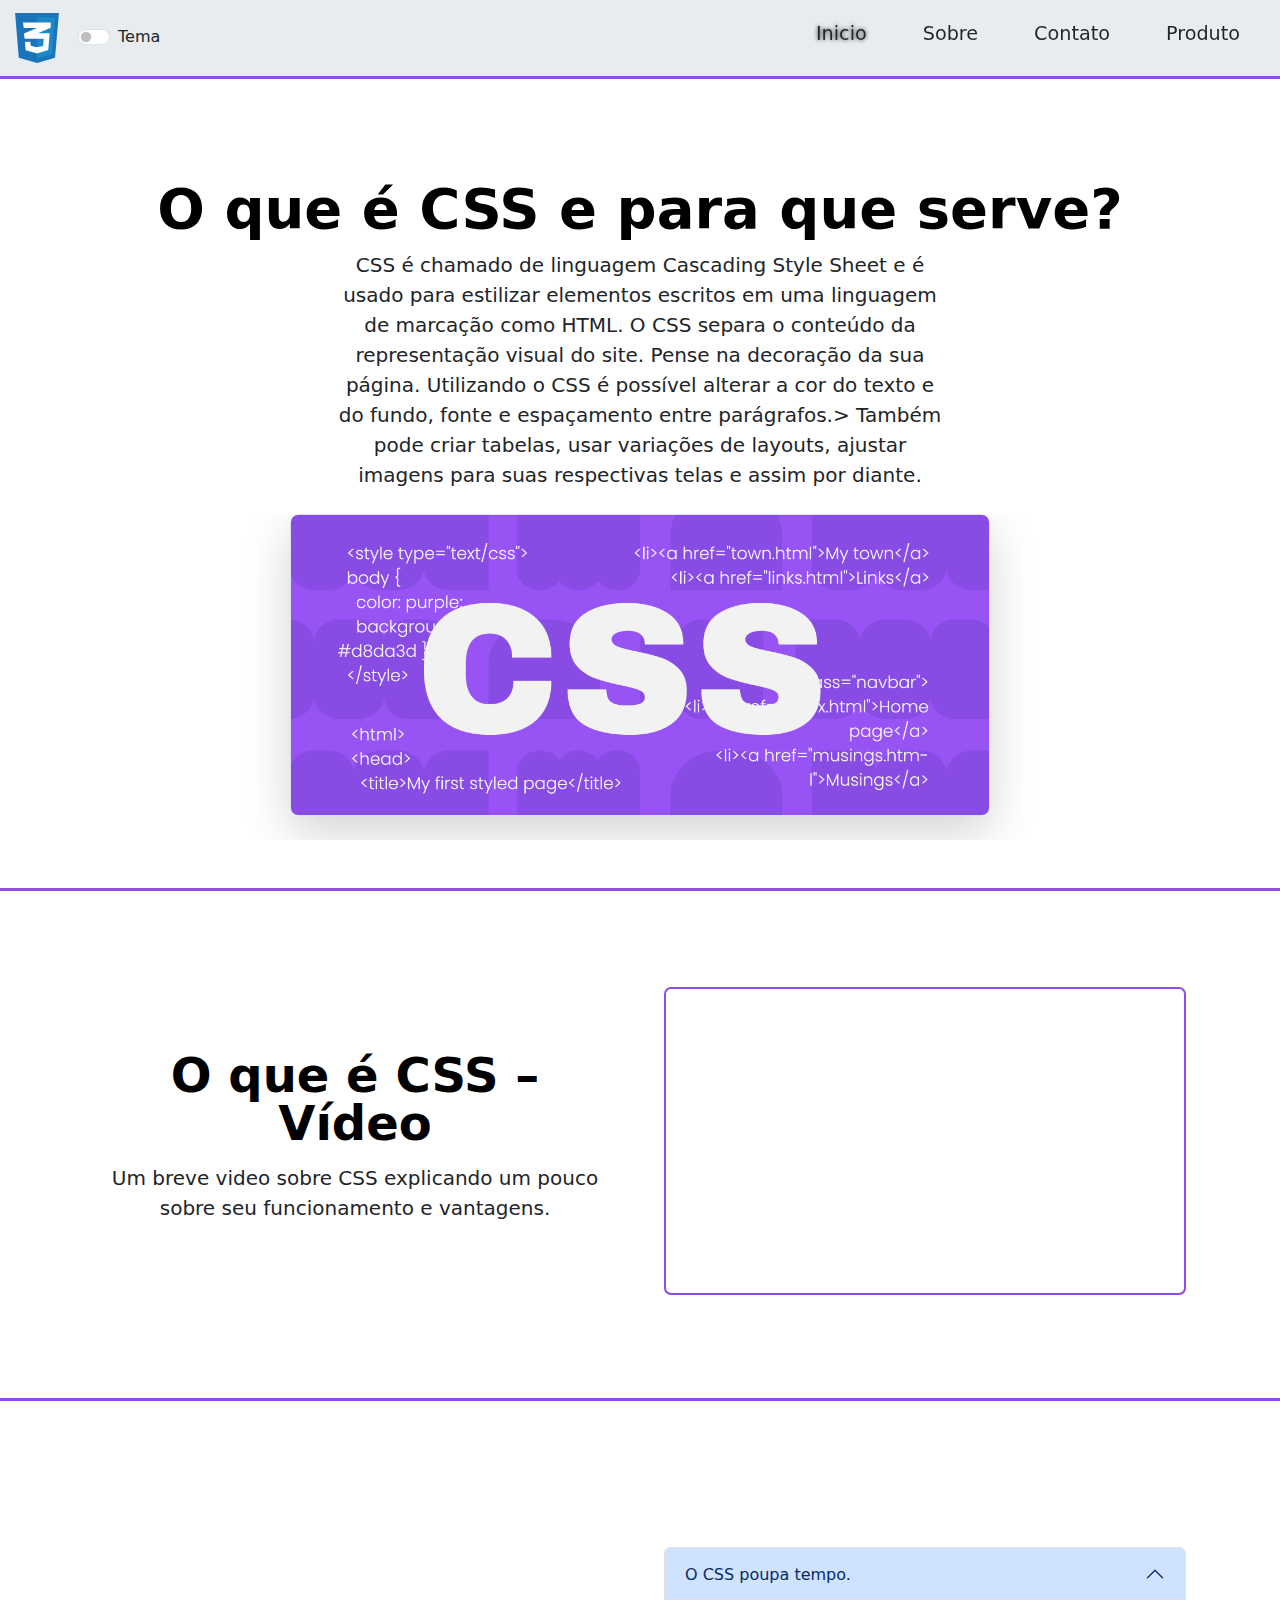
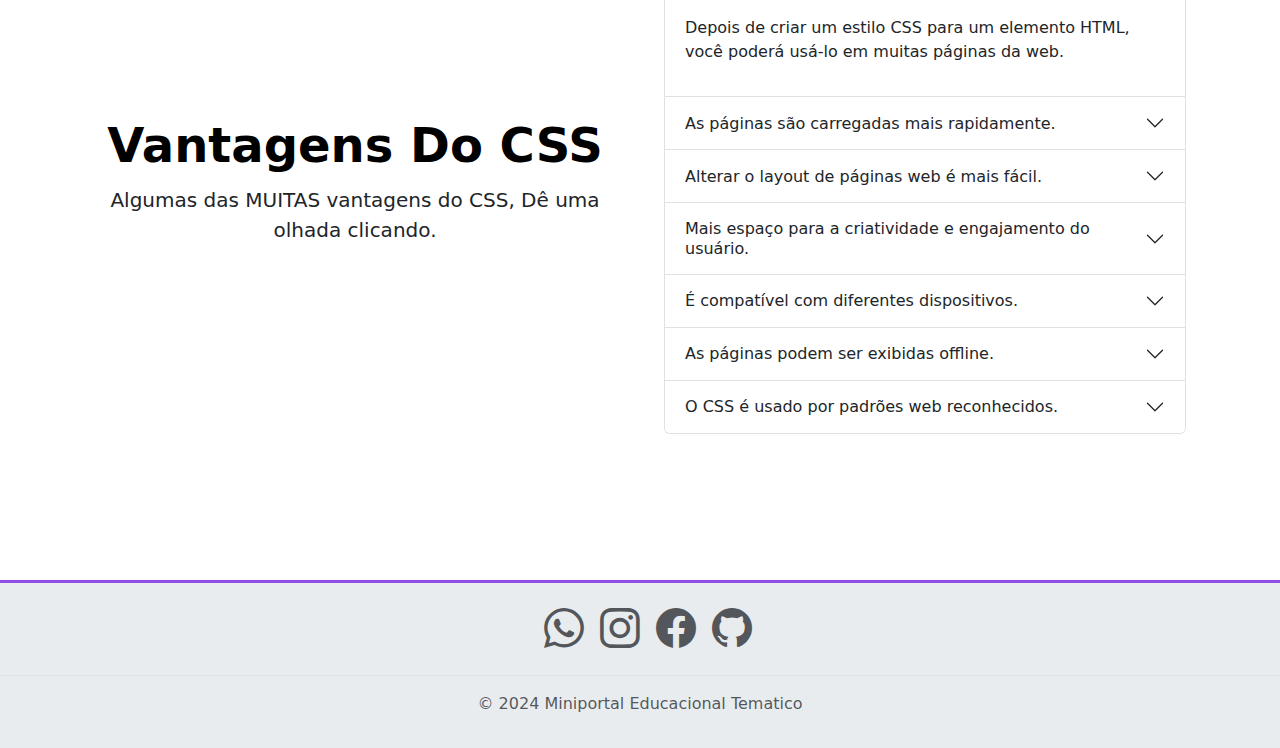
<file: index.html>
<!doctype html>
<html lang="en" data-bs-theme="light">
  <head>
    <meta charset="utf-8">
    <meta name="viewport" content="width=device-width, initial-scale=1">
    <title>Miniportal Bootstrap</title>
    <link rel="shortcut icon" href="./img/css_icone.svg" type="image/x-icon">
    
    <!-- css bootstrap -->
    <link href="https://cdn.jsdelivr.net/npm/bootstrap@5.3.3/dist/css/bootstrap.min.css" rel="stylesheet" integrity="sha384-QWTKZyjpPEjISv5WaRU9OFeRpok6YctnYmDr5pNlyT2bRjXh0JMhjY6hW+ALEwIH" crossorigin="anonymous">
    <!-- css bootstrap -->
    
    <!-- icones bootstrap -->
    <link rel="stylesheet" href="https://cdn.jsdelivr.net/npm/bootstrap-icons@1.11.3/font/bootstrap-icons.min.css">
    <!-- icones boostrap -->
    
    <link rel="stylesheet" href="./css/style.css">
    
</head>
  <body>
    <!-- menu -->
    <nav class="navbar fixed-top navbar-expand-md navbar-dark bg-body-secondary">
        <div class="container-fluid">
          <a class="navbar-brand" href="https://developer.mozilla.org/pt-BR/docs/Web/CSS"><img src="./img/css_icone.svg" class="" height="50px" width="50px"></a>
          <button class="navbar-toggler bg-primary" type="button" data-bs-toggle="collapse" data-bs-target="#navbar_button" aria-controls="navbar_button" aria-expanded="false" aria-label="Toggle navigation">
            <span class="navbar-toggler-icon"></span>
          </button>
        
          
          <div id="botao_tema" class="d-flex flex-column align-items-center justify-content-center">
            
            <div class="form-check form-switch">
              <label class="form-check-label" for="checkbox_input">Tema</label>
              <input class="form-check-input" type="checkbox" role="switch" id="checkbox_input">
            </div>
          </div>
    
          <div class="collapse navbar-collapse" id="navbar_button">
            <ul class="navbar-nav ms-auto mb-2 mb-md-0">
              <li class="nav-item">
                <a class="nav-link" href="./index.html"><h6 class="hover" style="filter: drop-shadow(0px 0px 2px var(--bs-body-color));">Inicio</h6></a>
              </li>
              <li class="nav-item">
                <a class="nav-link" href="./sobre.html"><h6 class="hover">Sobre</h6></a>
              </li>
              <li class="nav-item">
                <a class="nav-link" href="./contato.html"><h6 class="hover">Contato</h6></a>
              </li>
              <li class="nav-item">
                <a class="nav-link" href="./produto.html"><h6 class="hover">Produto</h6></a>
              </li>
            </ul>
          </div>
        </div>
      </nav>
      <!-- menu -->

      <!-- introducao -->
      <section style="border-bottom: 3px solid #904ce4;border-top: 3px solid #904ce4; margin-top: 76px;">
        <div class="px-4 pt-5 my-5 text-center">
            <h1 class="display-4 fw-bold text-body-emphasis">O que é CSS e para que serve?</h1>
            <div class="col-lg-6 mx-auto">
              <p class="lead mb-4">CSS é chamado de linguagem Cascading Style Sheet e é usado para estilizar elementos escritos em uma linguagem de marcação como HTML.
                O CSS separa o conteúdo da representação visual do site.
                Pense  na decoração da sua página. Utilizando o CSS é possível alterar a cor do texto e do fundo, fonte e espaçamento entre parágrafos.>
                Também pode criar tabelas, usar variações de layouts, ajustar imagens para suas respectivas telas e assim por diante.</p>
            </div>
            <div class="overflow-hidden">
              <div class="container px-5">
                <img src="./img/css_imagem1.png" class="img-fluid border rounded-3 shadow-lg mb-4" width="700px">
              </div>
            </div>
          </div>
      </section>
      <!-- introducao -->


      <!-- section video -->
      <section>
        <div class="container col-xxl-8 px-4 py-5">
            <div class="row flex-lg-row-reverse align-items-center g-5 py-5">
              <div class="col-10 col-sm-8 col-lg-6">
                <iframe width="100%" height="100%" src="https://www.youtube.com/embed/CTjUpZqTJDg" title="O que é CSS 2024 - Hostinger Brasil" 
                frameborder="0" allow="accelerometer; autoplay; clipboard-write; encrypted-media; gyroscope; picture-in-picture; web-share" 
                referrerpolicy="strict-origin-when-cross-origin" allowfullscreen style="min-width: 200px;max-width: 708px; min-height: 100px;min-height: 308px; border: 2px solid #904ce4;border-radius: 7px;"></iframe>
              </div>
              <div class="col-lg-6">
                <h1 class="display-5 fw-bold text-body-emphasis lh-1 mb-3 text-center">O que é CSS – Vídeo</h1>
                <p class="lead text-center">Um breve video sobre CSS explicando um pouco sobre seu funcionamento e vantagens.</p>
              </div>
            </div>
          </div>
      </section>
      <!-- section video -->

      <!-- acordeon -->
      <section style="border-bottom: 3px solid #904ce4;border-top: 3px solid #904ce4;padding: 50px 0px;">
        <div class="container col-xxl-8 px-4 py-5">
            <div class="row flex-lg-row-reverse align-items-center g-5 py-5">
              <div class="col-10 col-sm-8 col-lg-6">
                
                <div class="accordion" style="max-width: 700px; margin: auto;">
                  <div class="accordion-item">
                    <h2 class="accordion-header">
                      <button class="accordion-button" type="button" data-bs-toggle="collapse" data-bs-target="#collapseOne" aria-expanded="true" aria-controls="collapseOne">
                        O CSS poupa tempo.
                      </button>
                    </h2>
                    <div id="collapseOne" class="accordion-collapse collapse show" data-bs-parent="#accordion">
                      <div class="accordion-body">
                        <p>Depois de criar um estilo CSS para um elemento HTML, você poderá usá-lo em muitas páginas da web.</p>
                      </div>
                    </div>
                  </div>
        
                  <div class="accordion-item">
                    <h2 class="accordion-header">
                      <button class="accordion-button collapsed" type="button" data-bs-toggle="collapse" data-bs-target="#collapseTwo" aria-expanded="false" aria-controls="collapseTwo">
                        As páginas são carregadas mais rapidamente.
                      </button>
                    </h2>
                    <div id="collapseTwo" class="accordion-collapse collapse" data-bs-parent="#accordion">
                      <div class="accordion-body">
                        <p>Você não precisa repetir atributos de estilo HTML o tempo todo. Basta criar uma regra de estilo CSS para uma tag e ela será usada em todo o documento HTML. Dessa forma, menos código significa carregar uma página mais rápido.</p>
                      </div>
                    </div>
                  </div>
        
                  <div class="accordion-item">
                    <h2 class="accordion-header">
                      <button class="accordion-button collapsed" type="button" data-bs-toggle="collapse" data-bs-target="#collapseThree" aria-expanded="false" aria-controls="collapseThree">
                        Alterar o layout de páginas web é mais fácil.
                      </button>
                    </h2>
                    <div id="collapseThree" class="accordion-collapse collapse" data-bs-parent="#accordion">
                      <div class="accordion-body">
                        <p>Para fazer alterações globais, basta alterar o estilo e os elementos em todas as páginas web serão atualizados automaticamente.</p>
                      </div>
                    </div>
                  </div>
        
                  <div class="accordion-item">
                    <h2 class="accordion-header">
                      <button class="accordion-button collapsed" type="button" data-bs-toggle="collapse" data-bs-target="#collapseFour" aria-expanded="false" aria-controls="collapseFour">
                        Mais espaço para a criatividade e engajamento do usuário.
                      </button>
                    </h2>
                    <div id="collapseFour" class="accordion-collapse collapse" data-bs-parent="#accordion">
                      <div class="accordion-body">
                        <p>O CSS tem muito mais atributos de estilo que o HTML, então, você pode usá-lo para criar um design mais chamativo que no HTML e atrair mais público.</p>
                      </div>
                    </div>
                  </div>
        
                  <div class="accordion-item">
                    <h2 class="accordion-header">
                      <button class="accordion-button collapsed" type="button" data-bs-toggle="collapse" data-bs-target="#collapseFive" aria-expanded="false" aria-controls="collapseFive">
                        É compatível com diferentes dispositivos.
                      </button>
                    </h2>
                    <div id="collapseFive" class="accordion-collapse collapse" data-bs-parent="#accordion">
                      <div class="accordion-body">
                        <p>As folhas de estilo permitem otimizar a aparência do conteúdo da página para qualquer tipo de dispositivo. Usando o mesmo documento HTML, você pode oferecer diferentes versões de layout do site para vários dispositivos como PDA (Personal Digital Assistant ou Assistente Pessoal Digital), smartphones, tablets, etc.</p>
                      </div>
                    </div>
                  </div>
        
                  <div class="accordion-item">
                    <h2 class="accordion-header">
                      <button class="accordion-button collapsed" type="button" data-bs-toggle="collapse" data-bs-target="#collapseSix" aria-expanded="false" aria-controls="collapseSix">
                        As páginas podem ser exibidas offline.
                      </button>
                    </h2>
                    <div id="collapseSix" class="accordion-collapse collapse" data-bs-parent="#accordion">
                      <div class="accordion-body">
                        <p>As aplicações web podem armazenar o CSS por meio de um cache offline, permitindo que você veja os sites, sem conexão. O cache também fornece tempos de carregamento mais rápidos e um melhor desempenho do site.</p>
                      </div>
                    </div>
                  </div>
        
                  <div class="accordion-item">
                    <h2 class="accordion-header">
                      <button class="accordion-button collapsed" type="button" data-bs-toggle="collapse" data-bs-target="#collapseSeven" aria-expanded="false" aria-controls="collapseSeven">
                        O CSS é usado por padrões web reconhecidos.
                      </button>
                    </h2>
                    <div id="collapseSeven" class="accordion-collapse collapse" data-bs-parent="#accordion">
                      <div class="accordion-body">
                        <p>Atualmente, os atributos de estilo HTML são considerados obsoletos, então, é recomendável o uso do CSS. É necessário começar a usar o CSS em todas as páginas web, para que sejam compatíveis com as futuras versões dos navegadores.</p>
                      </div>
                    </div>
                  </div>
                </div>

              </div>
              <div class="col-lg-6">
                <h1 class="display-5 fw-bold text-body-emphasis lh-1 mb-3 text-center">Vantagens Do CSS</h1>
                <p class="lead text-center">Algumas das MUITAS vantagens do CSS, Dê uma olhada clicando.</p>
              </div>
            </div>
          </div>
      </section>
      <!-- acordeon -->


      <footer class="py-3 bg-body-secondary">
        <ul class="nav justify-content-center border-bottom pb-3 mb-3">
            <li class="ms-3"><a class="text-body-secondary" href="#"><i class="bi bi-whatsapp fs-1 icons_social"></i></a></li>
            <li class="ms-3"><a class="text-body-secondary" href="#"><i class="bi bi-instagram fs-1 icons_social"></i></a></li>
            <li class="ms-3"><a class="text-body-secondary" href="#"><i class="bi bi-facebook fs-1 icons_social"></i></a></li>
            <li class="ms-3"><a class="text-body-secondary" href="#"><i class="bi bi-github fs-1 icons_social"></i></a></li>
        </ul>
        <p class="text-center text-body-secondary">© 2024 Miniportal Educacional Tematico</p>
      </footer>

    <!-- javascript bootstrap -->
    <script src="https://cdn.jsdelivr.net/npm/bootstrap@5.3.3/dist/js/bootstrap.bundle.min.js" integrity="sha384-YvpcrYf0tY3lHB60NNkmXc5s9fDVZLESaAA55NDzOxhy9GkcIdslK1eN7N6jIeHz" crossorigin="anonymous"></script>
    <!-- javascript bootstrap -->
    
    
    <script src="./js/javascript.js"></script>
  </body>
</html>
</file>
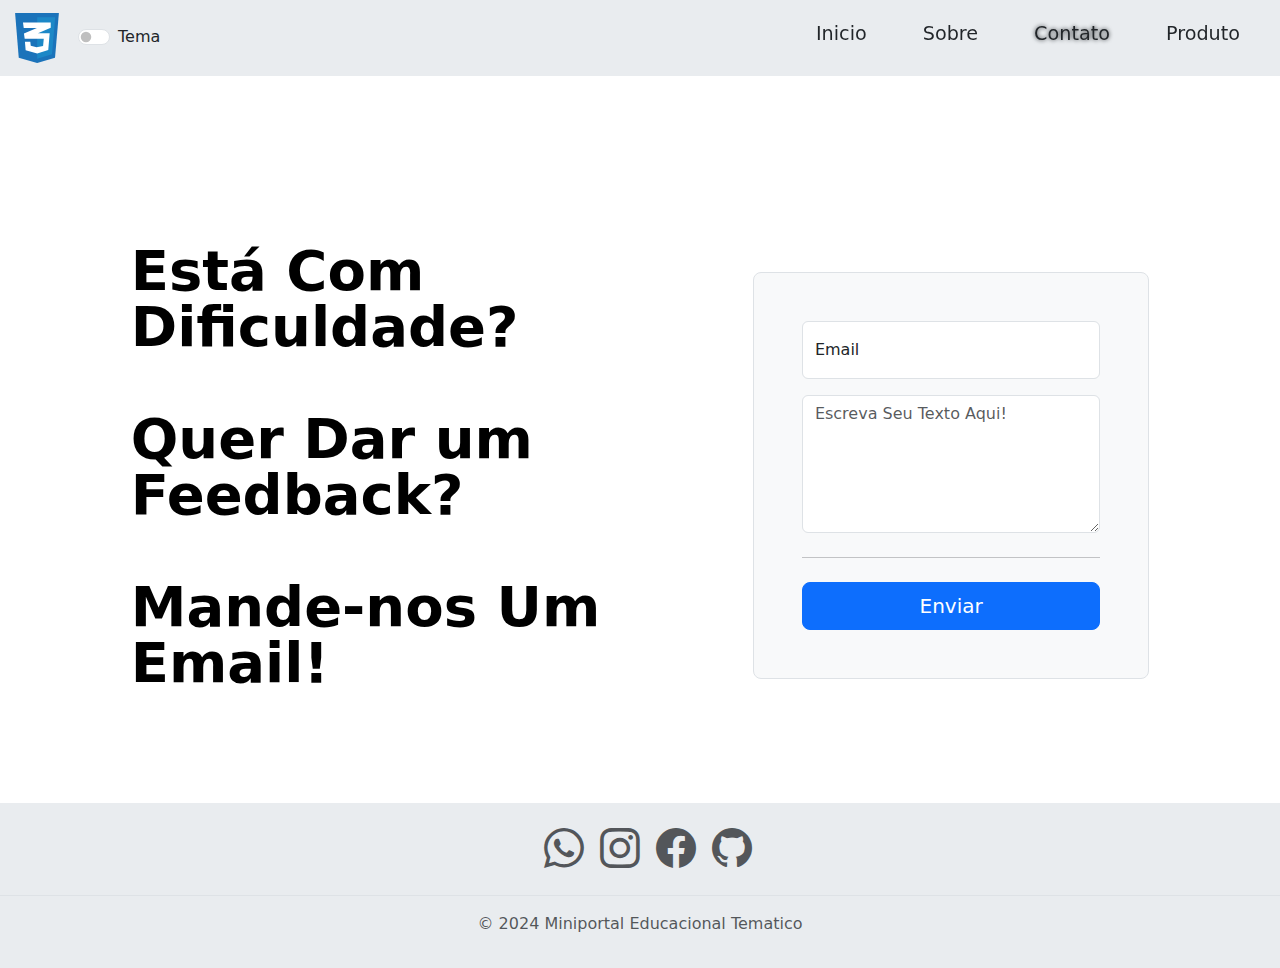
<file: contato.html>
<!doctype html>
<html lang="en" data-bs-theme="light">
  <head>
    <meta charset="utf-8">
    <meta name="viewport" content="width=device-width, initial-scale=1">
    <title>Bootstrap demo</title>
    <link rel="shortcut icon" href="./img/css_icone.svg" type="image/x-icon">
    
    <!-- css bootstrap -->
    <link href="https://cdn.jsdelivr.net/npm/bootstrap@5.3.3/dist/css/bootstrap.min.css" rel="stylesheet" integrity="sha384-QWTKZyjpPEjISv5WaRU9OFeRpok6YctnYmDr5pNlyT2bRjXh0JMhjY6hW+ALEwIH" crossorigin="anonymous">
    <!-- css bootstrap -->
    
    <!-- icones boostrap -->
    <link rel="stylesheet" href="https://cdn.jsdelivr.net/npm/bootstrap-icons@1.11.3/font/bootstrap-icons.min.css">
    <!-- icones boostrap -->
    
    <link rel="stylesheet" href="./css/style.css">

</head>
  <body>
    
    <nav class="navbar fixed-top navbar-expand-md navbar-dark bg-body-secondary">
        <div class="container-fluid">
          <a class="navbar-brand" href="#"><img src="./img/css_icone.svg" class="" height="50px" width="50px"></a>
          <button class="navbar-toggler" type="button" data-bs-toggle="collapse" data-bs-target="#navbar_button" aria-controls="navbar_button" aria-expanded="false" aria-label="Toggle navigation">
            <span class="navbar-toggler-icon"></span>
          </button>

          <div id="botao_tema" class="d-flex flex-column align-items-center justify-content-center">
            
            <div class="form-check form-switch">
              <label class="form-check-label" for="checkbox_input">Tema</label>
              <input class="form-check-input" type="checkbox" role="switch" id="checkbox_input">
            </div>
          </div>
    
          <div class="collapse navbar-collapse" id="navbar_button">
            <ul class="navbar-nav ms-auto mb-2 mb-md-0">
              <li class="nav-item">
                <a class="nav-link active" href="./index.html"><h6 class="hover">Inicio</h6></a>
              </li>
              <li class="nav-item">
                <a class="nav-link" href="./sobre.html"><h6 class="hover">Sobre</h6></a>
              </li>
              <li class="nav-item">
                <a class="nav-link" href="./contato.html"><h6 class="hover" style="filter: drop-shadow(0px 0px 2px var(--bs-body-color));">Contato</h6></a>
              </li>
              <li class="nav-item">
                <a class="nav-link" href="./produto.html"><h6 class="hover">Produto</h6></a>
              </li>
            </ul>
          </div>
        </div>
      </nav>

      <div class="container col-xl-10 col-xxl-8 px-4 py-5" style="margin-top: 147px;">
        <div class="row align-items-center g-lg-5 py-5">
          <div class="col-lg-7 text-center text-lg-start">
            <h1 class="display-4 fw-bold lh-1 text-body-emphasis mb-3">Está Com Dificuldade?<br><br>Quer Dar um Feedback?<br><br>Mande-nos Um Email!</h1>
          </div>
          <div class="col-md-10 mx-auto col-lg-5">
            <form class="p-4 p-md-5 border rounded-3 bg-body-tertiary">
              <div class="form-floating mb-3">
                <input type="email" class="form-control" id="floatingInput" placeholder="name@exemplo.com" required>
                <label for="floatingInput">Email</label>
              </div>
              <textarea class="form-control" placeholder="Escreva Seu Texto Aqui!" style="height: 138px; margin-bottom: 20px;" required></textarea>
              <hr class="my-4">
              <button class="w-100 btn btn-lg btn-primary" type="submit">Enviar</button>
            </form>
          </div>
        </div>
      </div>

      <footer class="py-3 bg-body-secondary">
        <ul class="nav justify-content-center border-bottom pb-3 mb-3">
            <li class="ms-3"><a class="text-body-secondary" href="#"><i class="bi bi-whatsapp fs-1 icons_social"></i></a></li>
            <li class="ms-3"><a class="text-body-secondary" href="#"><i class="bi bi-instagram fs-1 icons_social"></i></a></li>
            <li class="ms-3"><a class="text-body-secondary" href="#"><i class="bi bi-facebook fs-1 icons_social"></i></a></li>
            <li class="ms-3"><a class="text-body-secondary" href="#"><i class="bi bi-github fs-1 icons_social"></i></a></li>
        </ul>
        <p class="text-center text-body-secondary">© 2024 Miniportal Educacional Tematico</p>
      </footer>

    <!-- javascript bootstrap -->
    <script src="https://cdn.jsdelivr.net/npm/bootstrap@5.3.3/dist/js/bootstrap.bundle.min.js" integrity="sha384-YvpcrYf0tY3lHB60NNkmXc5s9fDVZLESaAA55NDzOxhy9GkcIdslK1eN7N6jIeHz" crossorigin="anonymous"></script>
    <!-- javascript bootstrap -->
    
    <script src="./js/javascript.js"></script>
  </body>
</html>
</file>
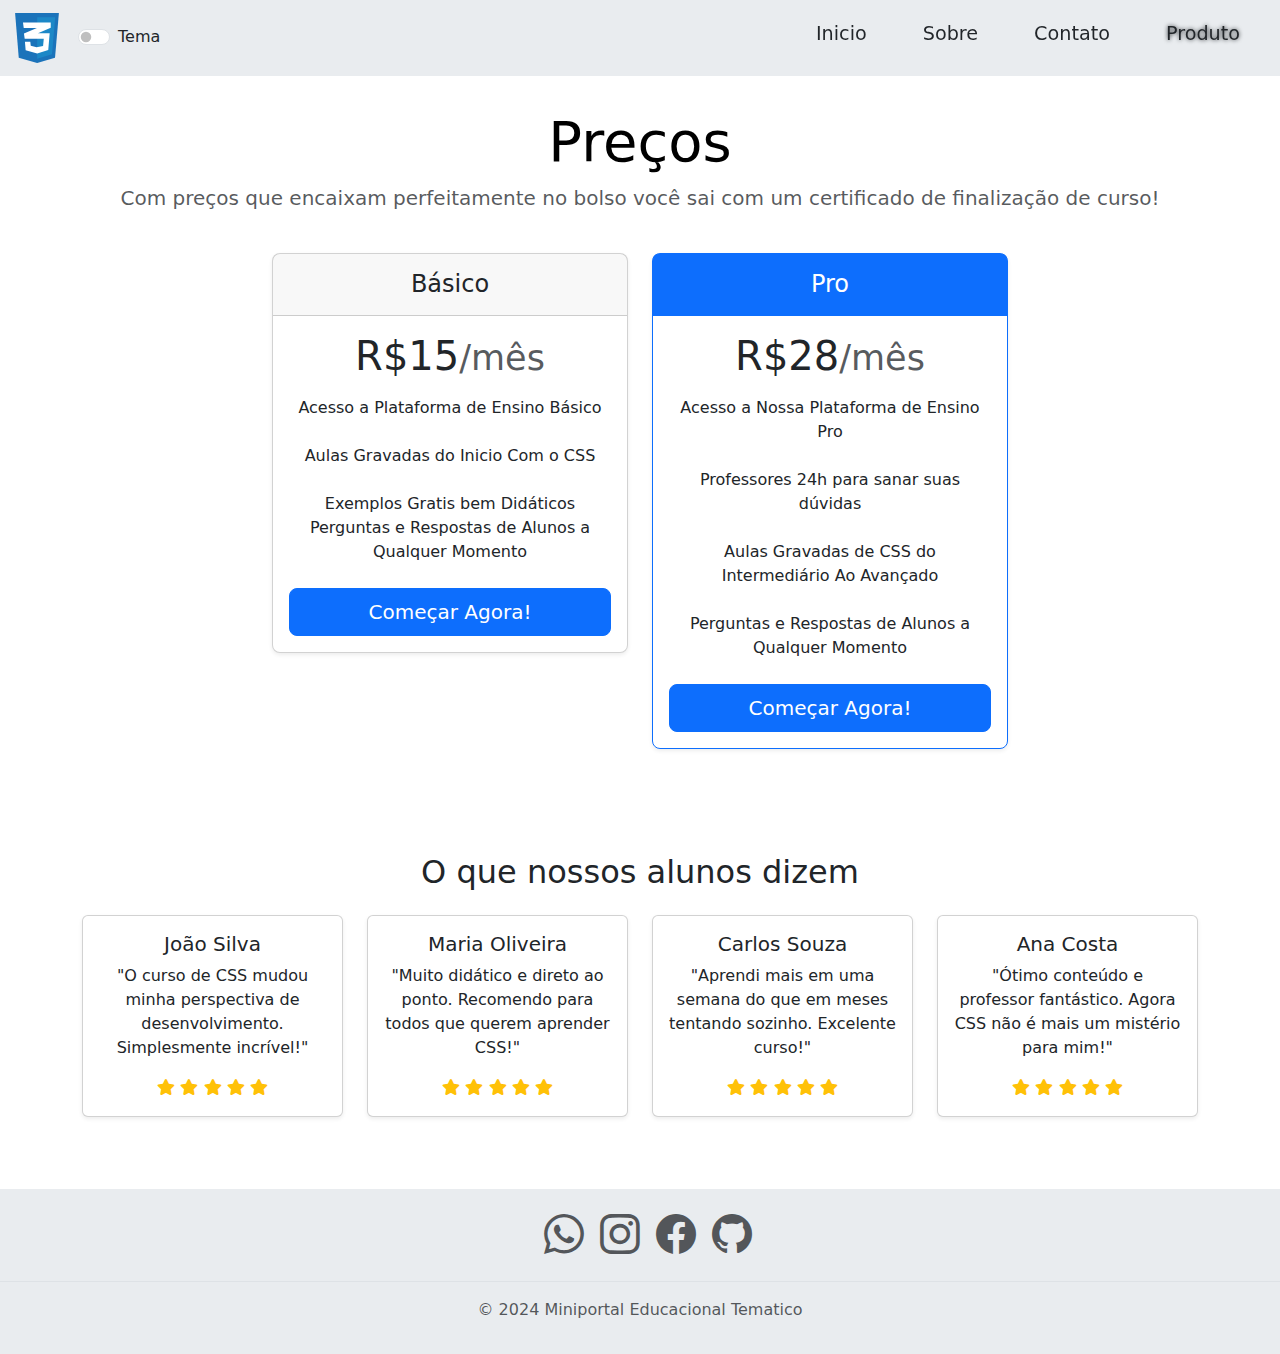
<file: produto.html>
<!doctype html>
<html lang="en" data-bs-theme="light">
  <head>
    <meta charset="utf-8">
    <meta name="viewport" content="width=device-width, initial-scale=1">
    <title>Bootstrap demo</title>
    <link rel="shortcut icon" href="./img/css_icone.svg" type="image/x-icon">
    
    <!-- css bootstrap -->
    <link href="https://cdn.jsdelivr.net/npm/bootstrap@5.3.3/dist/css/bootstrap.min.css" rel="stylesheet" integrity="sha384-QWTKZyjpPEjISv5WaRU9OFeRpok6YctnYmDr5pNlyT2bRjXh0JMhjY6hW+ALEwIH" crossorigin="anonymous">
    <!-- css bootstrap -->
    
    <!-- icones boostrap -->
    <link rel="stylesheet" href="https://cdn.jsdelivr.net/npm/bootstrap-icons@1.11.3/font/bootstrap-icons.min.css">
    <!-- icones boostrap -->
    

    <!-- estrelas -->
    <link href="https://cdnjs.cloudflare.com/ajax/libs/font-awesome/5.15.4/css/all.min.css" rel="stylesheet">
    <!-- estrelas -->
    
    <link rel="stylesheet" href="./css/style.css">

</head>
  <body>
    
    <!-- menu -->
    <nav class="navbar fixed-top navbar-expand-md navbar-dark bg-body-secondary">
        <div class="container-fluid">
          <a class="navbar-brand" href="#"><img src="./img/css_icone.svg" class="" height="50px" width="50px"></a>
          <button class="navbar-toggler" type="button" data-bs-toggle="collapse" data-bs-target="#navbar_button" aria-controls="navbar_button" aria-expanded="false" aria-label="Toggle navigation">
            <span class="navbar-toggler-icon"></span>
          </button>

          <div id="botao_tema" class="d-flex flex-column align-items-center justify-content-center">
            
            <div class="form-check form-switch">
              <label class="form-check-label" for="checkbox_input">Tema</label>
              <input class="form-check-input" type="checkbox" role="switch" id="checkbox_input">
            </div>
          </div>
    
          <div class="collapse navbar-collapse" id="navbar_button">
            <ul class="navbar-nav ms-auto mb-2 mb-md-0">
              <li class="nav-item">
                <a class="nav-link active" href="./index.html"><h6 class="hover">Inicio</h6></a>
              </li>
              <li class="nav-item">
                <a class="nav-link" href="./sobre.html"><h6 class="hover">Sobre</h6></a>
              </li>
              <li class="nav-item">
                <a class="nav-link" href="./contato.html"><h6 class="hover">Contato</h6></a>
              </li>
              <li class="nav-item">
                <a class="nav-link" href="./produto.html"><h6 class="hover" style="filter: drop-shadow(0px 0px 2px var(--bs-body-color));">Produto</h6></a>
              </li>
            </ul>
          </div>
        </div>
      </nav>
      <!-- menu -->

      <section style="margin-top: 76px;">
        <div class="container py-3">
          <header>
            <div class="pricing-header p-3 pb-md-4 mx-auto text-center">
              <h1 class="display-4 fw-normal text-body-emphasis">Preços</h1>
              <p class="fs-5 text-body-secondary">Com preços que encaixam perfeitamente no bolso você sai com um certificado de finalização de curso!</p>
            </div>
          </header>
        
          <main>
            <div class="row row-cols-1 row-cols-md-3 mb-3 text-center" style="display: flex; justify-content: center;">
              <div class="col">
                <div class="card mb-4 rounded-3 shadow-sm">
                  <div class="card-header py-3">
                    <h4 class="my-0 fw-normal">Básico</h4>
                  </div>
                  <div class="card-body">
                    <h1 class="card-title pricing-card-title">R$15<small class="text-body-secondary fw-light">/mês</small></h1>
                    <ul class="list-unstyled mt-3 mb-4">
                      <li>Acesso a Plataforma de Ensino Básico</li><br>
                      <li>Aulas Gravadas do Inicio Com o CSS</li><br>
                      <li>Exemplos Gratis bem Didáticos</li>
                      <li>Perguntas e Respostas de Alunos a Qualquer Momento</li>
                    </ul>
                    <button type="button" class="w-100 btn btn-lg btn-primary">Começar Agora!</button>
                  </div>
                </div>
              </div>
              <div class="col">
                <div class="card mb-4 rounded-3 shadow-sm border-primary">
                  <div class="card-header py-3 text-bg-primary border-primary">
                    <h4 class="my-0 fw-normal">Pro</h4>
                  </div>
                  <div class="card-body">
                    <h1 class="card-title pricing-card-title">R$28<small class="text-body-secondary fw-light">/mês</small></h1>
                    <ul class="list-unstyled mt-3 mb-4">
                      <li>Acesso a Nossa Plataforma de Ensino Pro</li><br>
                      <li>Professores 24h para sanar suas dúvidas</li><br>
                      <li>Aulas Gravadas de CSS do Intermediário Ao Avançado</li><br>
                      <li>Perguntas e Respostas de Alunos a Qualquer Momento</li>
                    </ul>
                    <button type="button" class="w-100 btn btn-lg btn-primary">Começar Agora!</button>
                  </div>
                </div>
              </div>
            </div>
          </main>
        </div>
      </section>

      <section class="py-5">
        <div class="container">
          <h2 class="text-center mb-4">O que nossos alunos dizem</h2>
          <div class="row">
            <!-- Avaliação 1 -->
            <div class="col-md-6 col-lg-3 mb-4">
              <div class="card h-100 shadow-sm">
                <div class="card-body text-center">
                  <h5 class="card-title">João Silva</h5>
                  <p class="card-text">"O curso de CSS mudou minha perspectiva de desenvolvimento. Simplesmente incrível!"</p>
                  <div class="text-warning">
                    <i class="fas fa-star"></i>
                    <i class="fas fa-star"></i>
                    <i class="fas fa-star"></i>
                    <i class="fas fa-star"></i>
                    <i class="fas fa-star"></i>
                  </div>
                </div>
              </div>
            </div>
      
            <!-- Avaliação 2 -->
            <div class="col-md-6 col-lg-3 mb-4">
              <div class="card h-100 shadow-sm">
                <div class="card-body text-center">
                  <h5 class="card-title">Maria Oliveira</h5>
                  <p class="card-text">"Muito didático e direto ao ponto. Recomendo para todos que querem aprender CSS!"</p>
                  <div class="text-warning">
                    <i class="fas fa-star"></i>
                    <i class="fas fa-star"></i>
                    <i class="fas fa-star"></i>
                    <i class="fas fa-star"></i>
                    <i class="fas fa-star"></i>
                  </div>
                </div>
              </div>
            </div>
      
            <!-- Avaliação 3 -->
            <div class="col-md-6 col-lg-3 mb-4">
              <div class="card h-100 shadow-sm">
                <div class="card-body text-center">
                  <h5 class="card-title">Carlos Souza</h5>
                  <p class="card-text">"Aprendi mais em uma semana do que em meses tentando sozinho. Excelente curso!"</p>
                  <div class="text-warning">
                    <i class="fas fa-star"></i>
                    <i class="fas fa-star"></i>
                    <i class="fas fa-star"></i>
                    <i class="fas fa-star"></i>
                    <i class="fas fa-star"></i>
                  </div>
                </div>
              </div>
            </div>
      
            <!-- Avaliação 4 -->
            <div class="col-md-6 col-lg-3 mb-4">
              <div class="card h-100 shadow-sm">
                <div class="card-body text-center">
                  <h5 class="card-title">Ana Costa</h5>
                  <p class="card-text">"Ótimo conteúdo e professor fantástico. Agora CSS não é mais um mistério para mim!"</p>
                  <div class="text-warning">
                    <i class="fas fa-star"></i>
                    <i class="fas fa-star"></i>
                    <i class="fas fa-star"></i>
                    <i class="fas fa-star"></i>
                    <i class="fas fa-star"></i>
                  </div>
                </div>
              </div>
            </div>
          </div>
        </div>
      </section>
      

      <footer class="py-3 bg-body-secondary">
        <ul class="nav justify-content-center border-bottom pb-3 mb-3">
            <li class="ms-3"><a class="text-body-secondary" href="#"><i class="bi bi-whatsapp fs-1 icons_social"></i></a></li>
            <li class="ms-3"><a class="text-body-secondary" href="#"><i class="bi bi-instagram fs-1 icons_social"></i></a></li>
            <li class="ms-3"><a class="text-body-secondary" href="#"><i class="bi bi-facebook fs-1 icons_social"></i></a></li>
            <li class="ms-3"><a class="text-body-secondary" href="#"><i class="bi bi-github fs-1 icons_social"></i></a></li>
        </ul>
        <p class="text-center text-body-secondary">© 2024 Miniportal Educacional Tematico</p>
      </footer>

    <!-- javascript bootstrap -->
    <script src="https://cdn.jsdelivr.net/npm/bootstrap@5.3.3/dist/js/bootstrap.bundle.min.js" integrity="sha384-YvpcrYf0tY3lHB60NNkmXc5s9fDVZLESaAA55NDzOxhy9GkcIdslK1eN7N6jIeHz" crossorigin="anonymous"></script>
    <!-- javascript bootstrap -->
    
    <script src="./js/javascript.js"></script>
  </body>
</html>
</file>
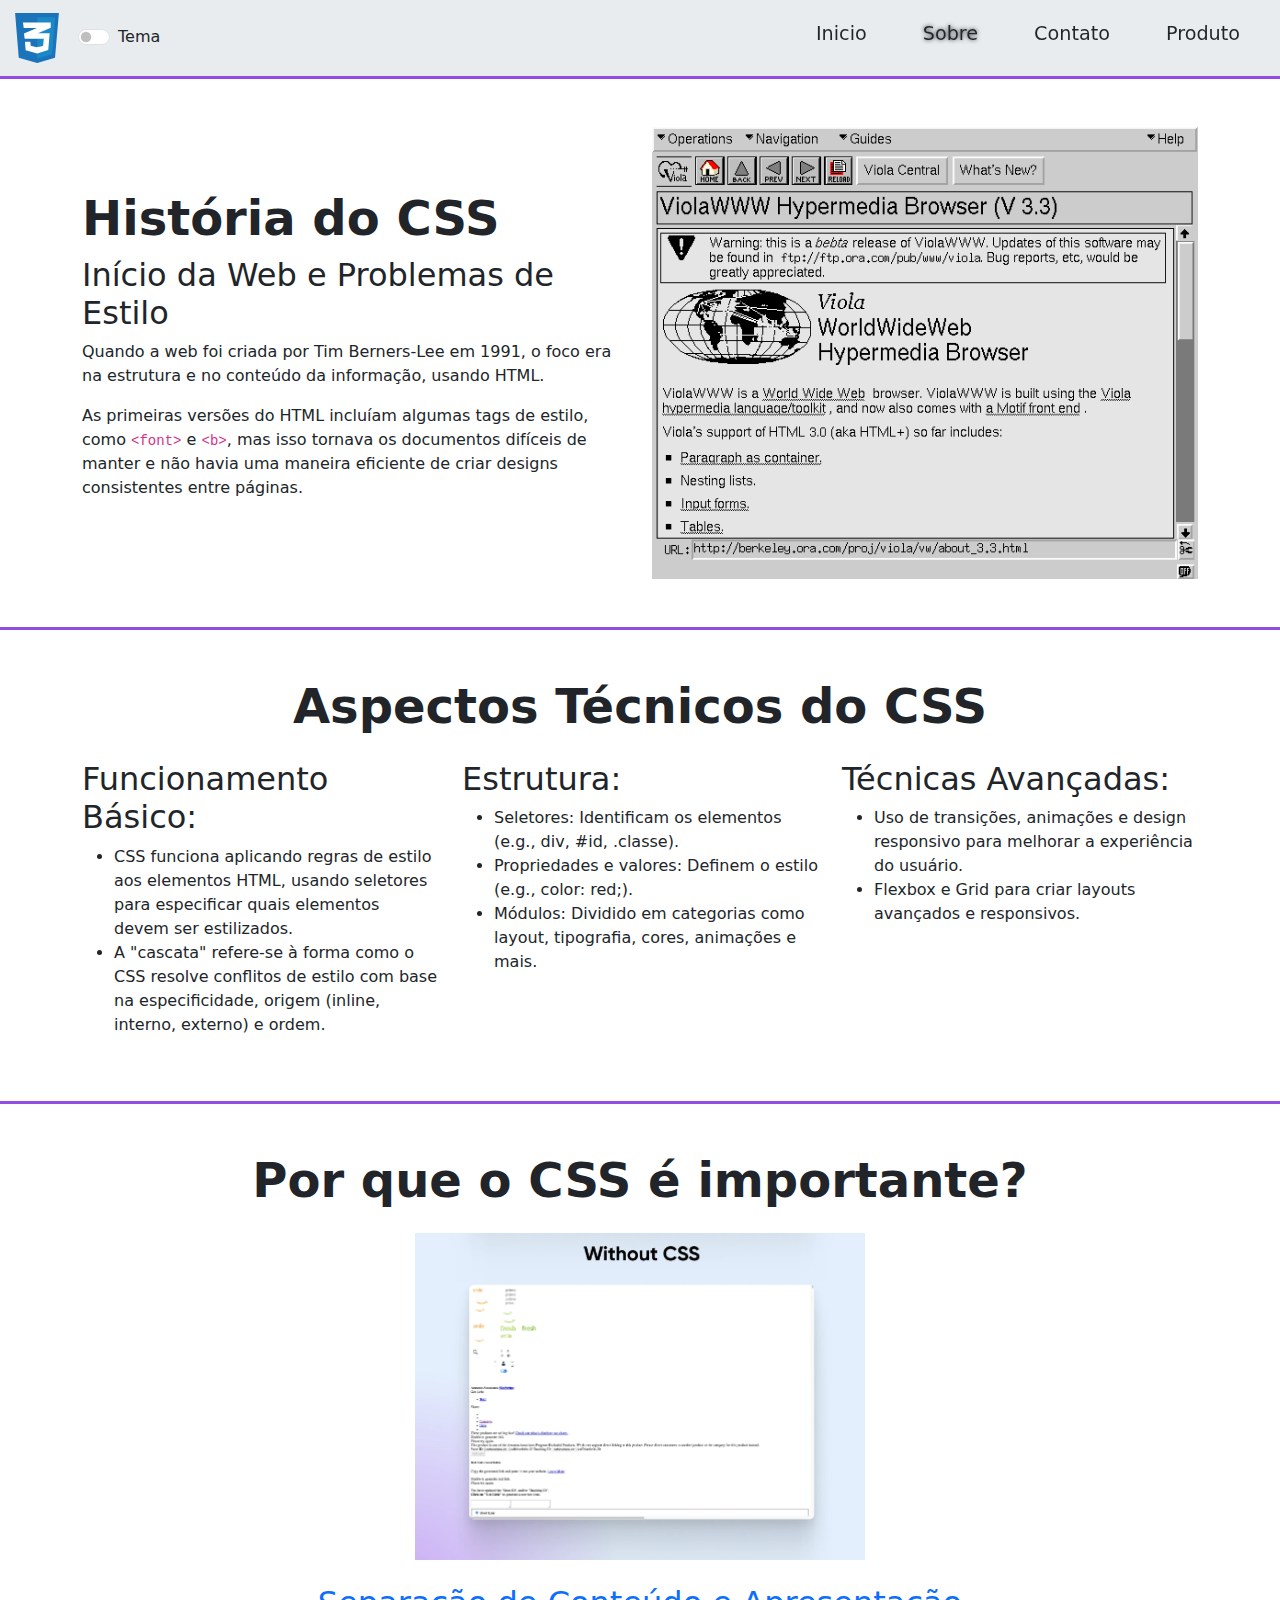
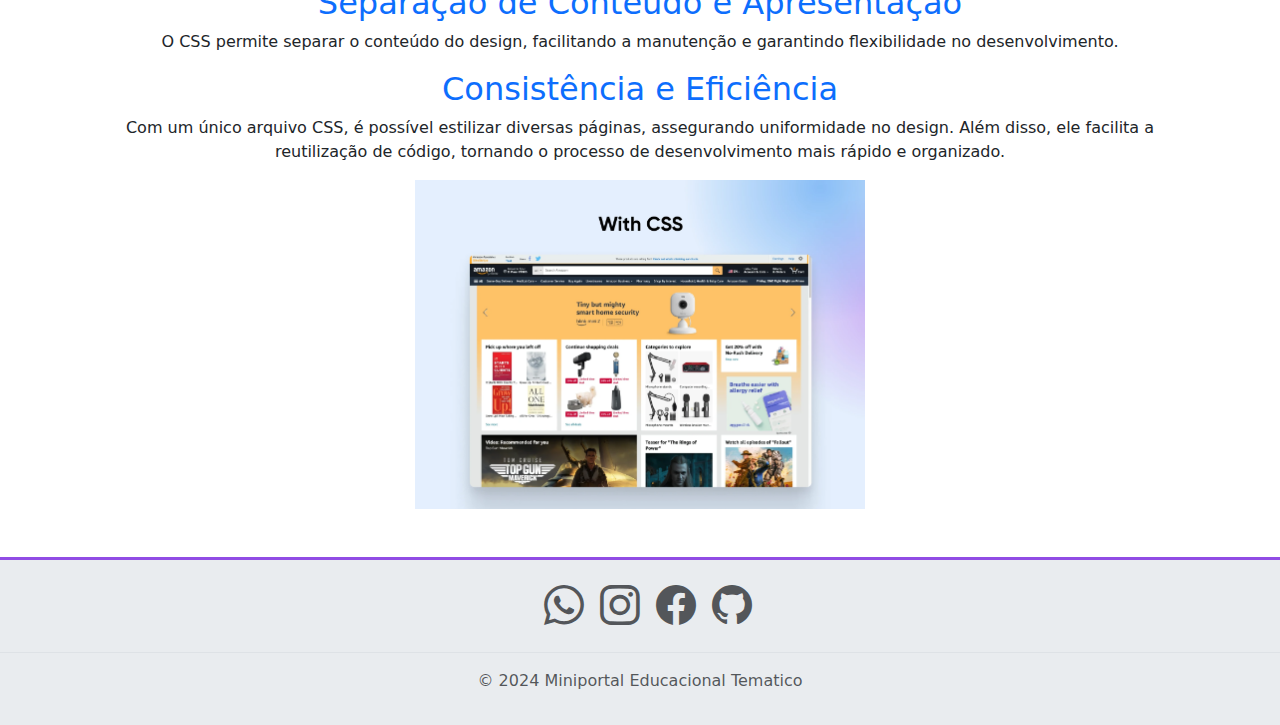
<file: sobre.html>
<!doctype html>
<html lang="en" data-bs-theme="light">
  <head>
    <meta charset="utf-8">
    <meta name="viewport" content="width=device-width, initial-scale=1">
    <title>Miniportal Educacional Temático</title>
    <link rel="shortcut icon" href="./img/css_icone.svg" type="image/x-icon">
    
    <!-- css bootstrap -->
    <link href="https://cdn.jsdelivr.net/npm/bootstrap@5.3.3/dist/css/bootstrap.min.css" rel="stylesheet" integrity="sha384-QWTKZyjpPEjISv5WaRU9OFeRpok6YctnYmDr5pNlyT2bRjXh0JMhjY6hW+ALEwIH" crossorigin="anonymous">
    <!-- css bootstrap -->

    <!-- icones boostrap -->
    <link rel="stylesheet" href="https://cdn.jsdelivr.net/npm/bootstrap-icons@1.11.3/font/bootstrap-icons.min.css">
    <!-- icones boostrap -->
    
    <link rel="stylesheet" href="./css/style.css">

  </head>
  <body>
    
    <!-- menu -->
    <nav class="navbar fixed-top navbar-expand-md navbar-dark bg-body-secondary">
      <div class="container-fluid">
        <a class="navbar-brand" href="#"><img src="./img/css_icone.svg" class="" height="50px" width="50px"></a>
        <button class="navbar-toggler" type="button" data-bs-toggle="collapse" data-bs-target="#navbar_button" aria-controls="navbar_button" aria-expanded="false" aria-label="Toggle navigation">
          <span class="navbar-toggler-icon"></span>
        </button>

        <div id="botao_tema" class="d-flex flex-column align-items-center justify-content-center">
            
          <div class="form-check form-switch">
            <label class="form-check-label" for="checkbox_input">Tema</label>
            <input class="form-check-input" type="checkbox" role="switch" id="checkbox_input">
          </div>
        </div>
  
        <div class="collapse navbar-collapse" id="navbar_button">
          <ul class="navbar-nav ms-auto mb-2 mb-md-0">
            <li class="nav-item">
              <a class="nav-link" href="./index.html"><h6 class="hover">Inicio</h6></a>
            </li>
            <li class="nav-item">
              <a class="nav-link" href="./sobre.html"><h6 class="hover" style="filter: drop-shadow(0px 0px 2px var(--bs-body-color));">Sobre</h6></a>
            </li>
            <li class="nav-item">
              <a class="nav-link" href="./contato.html"><h6 class="hover">Contato</h6></a>
            </li>
            <li class="nav-item">
              <a class="nav-link" href="./produto.html"><h6 class="hover">Produto</h6></a>
            </li>
          </ul>
        </div>
      </div>
    </nav>
    <!-- menu -->

    <!-- historia do css -->
    <section id="historia" class="py-5"  style="margin-top: 76px; border-bottom: 3px solid #904ce4;border-top: 3px solid #904ce4;">
      <div class="container">
        <div class="row align-items-center">
          <div class="col-lg-6">
            <h1 class="display-5 fw-bold">História do CSS</h1>
            <h2>Início da Web e Problemas de Estilo</h2>
            <p>Quando a web foi criada por Tim Berners-Lee em 1991, o foco era na estrutura e no conteúdo da informação, usando HTML.</p>
            <p>As primeiras versões do HTML incluíam algumas tags de estilo, como <code>&lt;font&gt;</code> e <code>&lt;b&gt;</code>, mas isso tornava os documentos difíceis de manter e não havia uma maneira eficiente de criar designs consistentes entre páginas.</p>
          </div>
          <div class="col-lg-6">
            <img src="./img/site_before.webp" class="img-fluid" alt="Site antes do CSS">
          </div>
        </div>
      </div>
    </section>
    <!-- historia do css -->

    <!-- aspectos tecnicos do css -->
    <section id="aspectos" class="py-5">
      <div class="container">
        <h1 class="display-5 fw-bold text-center">Aspectos Técnicos do CSS</h1>
        <div class="row mt-4">
          <div class="col-lg-4">
            <h2>Funcionamento Básico:</h2>
            <ul>
              <li>CSS funciona aplicando regras de estilo aos elementos HTML, usando seletores para especificar quais elementos devem ser estilizados.</li>
              <li>A "cascata" refere-se à forma como o CSS resolve conflitos de estilo com base na especificidade, origem (inline, interno, externo) e ordem.</li>
            </ul>
          </div>
          <div class="col-lg-4">
            <h2>Estrutura:</h2>
            <ul>
              <li>Seletores: Identificam os elementos (e.g., div, #id, .classe).</li>
              <li>Propriedades e valores: Definem o estilo (e.g., color: red;).</li>
              <li>Módulos: Dividido em categorias como layout, tipografia, cores, animações e mais.</li>
            </ul>
          </div>
          <div class="col-lg-4">
            <h2>Técnicas Avançadas:</h2>
            <ul>
              <li>Uso de transições, animações e design responsivo para melhorar a experiência do usuário.</li>
              <li>Flexbox e Grid para criar layouts avançados e responsivos.</li>
            </ul>
          </div>
        </div>
      </div>
    </section>
    <!-- aspectos tecnicos do css -->

    <!-- importancia do css -->
    <section id="porque" class="py-5" style="border-bottom: 3px solid #904ce4;border-top: 3px solid #904ce4;">
      <div class="container">
        <h1 class="display-5 fw-bold text-center">Por que o CSS é importante?</h1>
        <div class="row align-items-center mt-4">
          <!-- Imagem 1 -->
          <div class="">
            <img src="./img/sem_css.png" class="img-fluid" alt="Site sem CSS" style="width: 50vh;margin: auto;display: block;">
          </div>
          <!-- Texto -->
          <div class="col-lg-12 mt-4">
            <h2 class="text-center text-primary">Separação de Conteúdo e Apresentação</h2>
            <p class="text-center">
              O CSS permite separar o conteúdo do design, facilitando a manutenção e garantindo flexibilidade no desenvolvimento.
            </p>
            <h2 class="text-center text-primary">Consistência e Eficiência</h2>
            <p class="text-center">
              Com um único arquivo CSS, é possível estilizar diversas páginas, assegurando uniformidade no design. Além disso, ele facilita a reutilização de código, tornando o processo de desenvolvimento mais rápido e organizado.
            </p>
          </div>
          <!-- Imagem 2 -->
          <div class="">
            <img src="./img/com_css.png" class="img-fluid" alt="Site com CSS" style="width: 50vh;margin: auto;display: block;">
          </div>
        </div>
      </div>
    </section>
    <!-- importancia do css -->
    
    

    <footer class="py-3 bg-body-secondary">
      <ul class="nav justify-content-center border-bottom pb-3 mb-3">
        <li class="ms-3"><a class="text-body-secondary" href="#"><i class="bi bi-whatsapp fs-1 icons_social"></i></a></li>
        <li class="ms-3"><a class="text-body-secondary" href="#"><i class="bi bi-instagram fs-1 icons_social"></i></a></li>
        <li class="ms-3"><a class="text-body-secondary" href="#"><i class="bi bi-facebook fs-1 icons_social"></i></a></li>
        <li class="ms-3"><a class="text-body-secondary" href="#"><i class="bi bi-github fs-1 icons_social"></i></a></li>
      </ul>
      <p class="text-center text-body-secondary">© 2024 Miniportal Educacional Tematico</p>
    </footer>

    <!-- javascript bootstrap -->
    <script src="https://cdn.jsdelivr.net/npm/bootstrap@5.3.3/dist/js/bootstrap.bundle.min.js" integrity="sha384-YvpcrYf0tY3lHB60NNkmXc5s9fDVZLESaAA55NDzOxhy9GkcIdslK1eN7N6jIeHz" crossorigin="anonymous"></script>
    <!-- javascript bootstrap -->
    
    <script src="./js/javascript.js"></script>
  </body>
</html>
</file>
<file: css/style.css>
/* Menu *//* Menu *//* Menu *//* Menu *//* Menu *//* Menu *//* Menu *//* Menu *//* Menu *//* Menu *//* Menu *//* Menu */
/* Menu *//* Menu *//* Menu *//* Menu *//* Menu *//* Menu *//* Menu *//* Menu *//* Menu *//* Menu *//* Menu *//* Menu */
/* Menu *//* Menu *//* Menu *//* Menu *//* Menu *//* Menu *//* Menu *//* Menu *//* Menu *//* Menu *//* Menu *//* Menu */

.hover { 
    opacity: 1;
    --b: 0.12em;   /* the thickness of the line */ 
    --c: #904ce4; /* the color */
    font-size: 1.2em;
    padding: 20px;
    
    color: rgba(0, 0, 0, 0);
    padding-block: var(--b);
    background: 
      linear-gradient(var(--c) 50%,var(--bs-body-color) 0) 0% calc(100% - var(--_p,0%))/100% 200%,
      linear-gradient(var(--c) 0 0) 0% var(--_p,0%)/var(--_p,0%) var(--b) no-repeat;
    -webkit-background-clip: text,padding-box;
            background-clip: text,padding-box;
    transition: .3s var(--_s,0s) linear,background-size .3s calc(.3s - var(--_s,0s));
}
.hover:hover {
    --_p: 100%;
    --_s: .3s;

}

/* Menu *//* Menu *//* Menu *//* Menu *//* Menu *//* Menu *//* Menu *//* Menu *//* Menu *//* Menu *//* Menu *//* Menu */
/* Menu *//* Menu *//* Menu *//* Menu *//* Menu *//* Menu *//* Menu *//* Menu *//* Menu *//* Menu *//* Menu *//* Menu */
/* Menu *//* Menu *//* Menu *//* Menu *//* Menu *//* Menu *//* Menu *//* Menu *//* Menu *//* Menu *//* Menu *//* Menu */

* {
    margin: 0px;
}

.icons_social:hover {
    filter: drop-shadow(0px 0px 3px var(--bs-body-color));
}






@supports (-webkit-appearance: none) or (-moz-appearance: none) {
    .checkbox-wrapper-14 input[type=checkbox] {
      --active: black;
      --active-inner: #fff;
      --focus: 2px #904ce4;
      --border: black;
      --border-hover: #904ce4;
      --background: #fff;
      --disabled: #F6F8FF;
      --disabled-inner: #E1E6F9;
      -webkit-appearance: none;
      -moz-appearance: none;
      height: 21px;
      outline: none;
      display: inline-block;
      vertical-align: top;
      position: relative;
      margin: 0;
      cursor: pointer;
      border: 1px solid var(--bc, var(--border));
      background: var(--b, var(--background));
      transition: background 0.3s, border-color 0.3s, box-shadow 0.2s;
    }
    .checkbox-wrapper-14 input[type=checkbox]:after {
      content: "";
      display: block;
      left: 0;
      top: 0;
      position: absolute;
      transition: transform var(--d-t, 0.3s) var(--d-t-e, ease), opacity var(--d-o, 0.2s);
    }
    .checkbox-wrapper-14 input[type=checkbox]:checked {
      --b: var(--active);
      --bc: var(--active);
      --d-o: .3s;
      --d-t: .6s;
      --d-t-e: cubic-bezier(.2, .85, .32, 1.2);
    }
    .checkbox-wrapper-14 input[type=checkbox]:disabled {
      --b: var(--disabled);
      cursor: not-allowed;
      opacity: 0.9;
    }
    .checkbox-wrapper-14 input[type=checkbox]:disabled:checked {
      --b: var(--disabled-inner);
      --bc: var(--border);
    }
    .checkbox-wrapper-14 input[type=checkbox]:disabled + label {
      cursor: not-allowed;
    }
    .checkbox-wrapper-14 input[type=checkbox]:hover:not(:checked):not(:disabled) {
      --bc: var(--border-hover);
    }
    .checkbox-wrapper-14 input[type=checkbox]:focus {
      box-shadow: 0 0 0 var(--focus);
    }
    .checkbox-wrapper-14 input[type=checkbox]:not(.switch) {
      width: 21px;
    }
    .checkbox-wrapper-14 input[type=checkbox]:not(.switch):after {
      opacity: var(--o, 0);
    }
    .checkbox-wrapper-14 input[type=checkbox]:not(.switch):checked {
      --o: 1;
    }
    .checkbox-wrapper-14 input[type=checkbox] + label {
      display: inline-block;
      vertical-align: middle;
      cursor: pointer;
      margin-left: 4px;
    }

    .checkbox-wrapper-14 input[type=checkbox]:not(.switch) {
      border-radius: 7px;
    }
    .checkbox-wrapper-14 input[type=checkbox]:not(.switch):after {
      width: 5px;
      height: 9px;
      border: 2px solid var(--active-inner);
      border-top: 0;
      border-left: 0;
      left: 7px;
      top: 4px;
      transform: rotate(var(--r, 20deg));
    }
    .checkbox-wrapper-14 input[type=checkbox]:not(.switch):checked {
      --r: 43deg;
    }
    .checkbox-wrapper-14 input[type=checkbox].switch {
      width: 38px;
      border-radius: 11px;
    }
    .checkbox-wrapper-14 input[type=checkbox].switch:after {
      left: 2px;
      top: 2px;
      border-radius: 50%;
      width: 17px;
      height: 17px;
      background: var(--ab, var(--border));
      transform: translateX(var(--x, 0));
    }
    .checkbox-wrapper-14 input[type=checkbox].switch:checked {
      --ab: var(--active-inner);
      --x: 17px;
    }
    .checkbox-wrapper-14 input[type=checkbox].switch:disabled:not(:checked):after {
      opacity: 0.6;
    }
  }

  .checkbox-wrapper-14 * {
    box-sizing: inherit;
  }
  .checkbox-wrapper-14 *:before,
  .checkbox-wrapper-14 *:after {
    box-sizing: inherit;
  }
</file>
